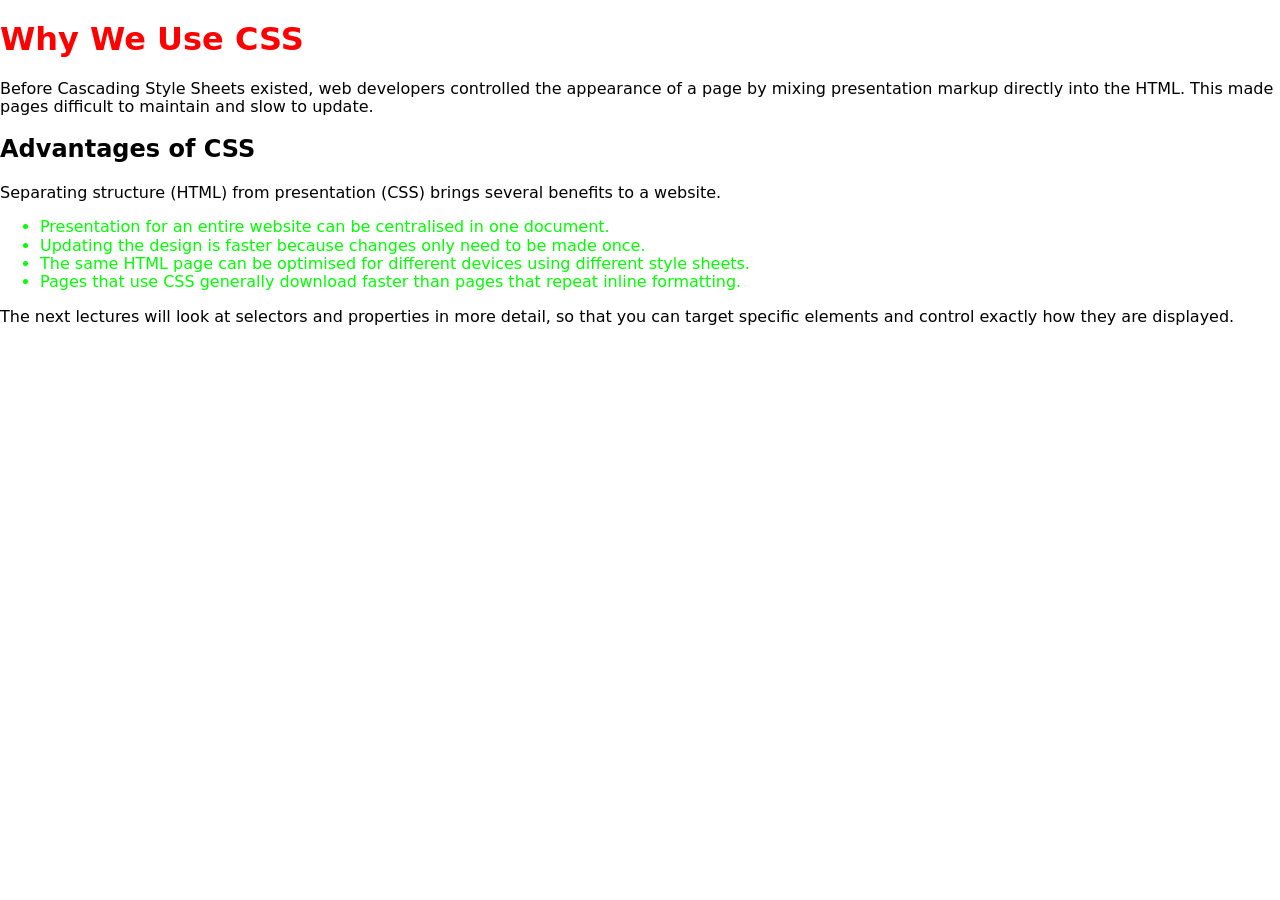
<file: CSS/CA6-CSS/index.html>
<!DOCTYPE html>

<!-- Initials. Surname (Student number) -->
<!-- CSIS1664 - Worksheet 6 -->
<!-- Filename: index.html -->

<html lang="en">
<head>
  <meta charset="utf-8">
  <title>Why We Use CSS</title>
  <!-- Task 6: link to the modern-normalize.css external style sheet here -->
  <link rel="stylesheet" href="styles/modern-normalize.css">
  <!-- Task 3: link your style.css external style sheet here -->
  <link rel="stylesheet" href="styles/style.css">
  <!-- Task 5: add your embedded style sheet here -->
   <style>
      h1 {color:#00ff00;}
   </style>
</head>
<body>

  <h1  style="color:#ff0000;"> Why We Use CSS</h1>

  <p>Before Cascading Style Sheets existed, web developers controlled the appearance of a page by mixing presentation markup directly into the HTML. This made pages difficult to maintain and slow to update.</p>

  <h2>Advantages of CSS</h2>

  <p>Separating structure (HTML) from presentation (CSS) brings several benefits to a website.</p>

  <ul>
    <li>Presentation for an entire website can be centralised in one document.</li>
    <li>Updating the design is faster because changes only need to be made once.</li>
    <li>The same HTML page can be optimised for different devices using different style sheets.</li>
    <li>Pages that use CSS generally download faster than pages that repeat inline formatting.</li>
  </ul>

  <p>The next lectures will look at selectors and properties in more detail, so that you can target specific elements and control exactly how they are displayed.</p>

</body>
</html>
</file>
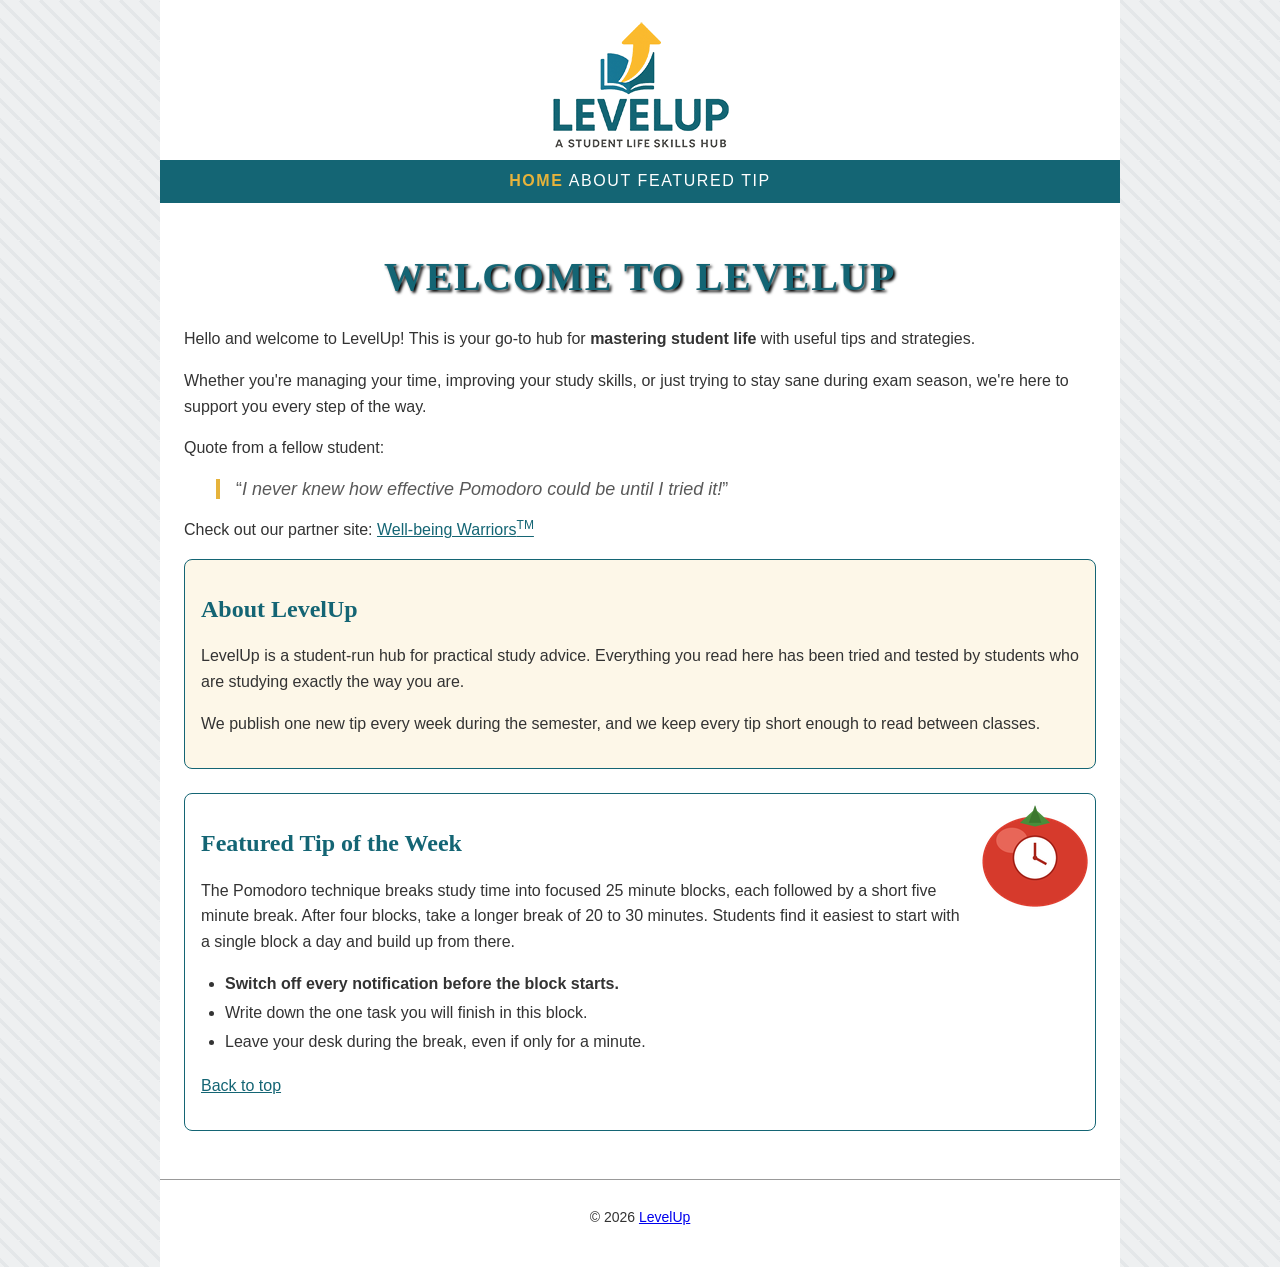
<file: CSS/LevelUp_Tutorial4/index.html>
<!DOCTYPE html>
<!-- CSIS1664 (Tutorial 4) -->
<!-- Initials. Surname (Student no.) -->
<!-- Filename: index.html -->
<html lang="en">
<head>
    <meta charset="utf-8">
    <meta name="author" content="Your Full Name">
    <title>LevelUp | Home</title>
    <link rel="stylesheet" href="styles/modern-normalize.css">
    <link rel="stylesheet" href="styles/levelup.css">
</head>
<body>

<div id="wrapper">

    <header id="top">
        <img src="images/logo.png" alt="LevelUp logo" width="221" height="140">
    </header>

    <nav>
        <span class="current">Home</span>
        <a href="#about">About</a>
        <a href="#featured">Featured Tip</a>
    </nav>

    <main>
        <h1>Welcome to LevelUp</h1>

        <p>Hello and welcome to LevelUp! This is your go-to hub for <strong>mastering student life</strong> with useful tips and strategies.</p>

        <p>Whether you're managing your time, improving your study skills, or just trying to stay sane during exam season, we're here to support you every step of the way.</p>

        <p>Quote from a fellow student:</p>

        <blockquote class="quote"><q><em>I never knew how effective Pomodoro could be until I tried it!</em></q></blockquote>

        <p>Check out our partner site: <a href="https://www.wellbeingwarriors.co.za">Well-being Warriors<sup>TM</sup></a></p>

        <section id="about">
            <h2>About LevelUp</h2>

            <p>LevelUp is a student-run hub for practical study advice. Everything you read here has been tried and tested by students who are studying exactly the way you are.</p>

            <p>We publish one new tip every week during the semester, and we keep every tip short enough to read between classes.</p>
        </section>

        <section id="featured">
            <h2>Featured Tip of the Week</h2>

            <p>The Pomodoro technique breaks study time into focused 25 minute blocks, each followed by a short five minute break. After four blocks, take a longer break of 20 to 30 minutes. Students find it easiest to start with a single block a day and build up from there.</p>

            <ul class="tips">
                <li>Switch off every notification before the block starts.</li>
                <li>Write down the one task you will finish in this block.</li>
                <li>Leave your desk during the break, even if only for a minute.</li>
            </ul>

            <p><a href="#top">Back to top</a></p>
        </section>
    </main>

    <footer>
        <p>&copy; 2026 <a href="index.html">LevelUp</a></p>
    </footer>

</div>

</body>
</html>
</file>
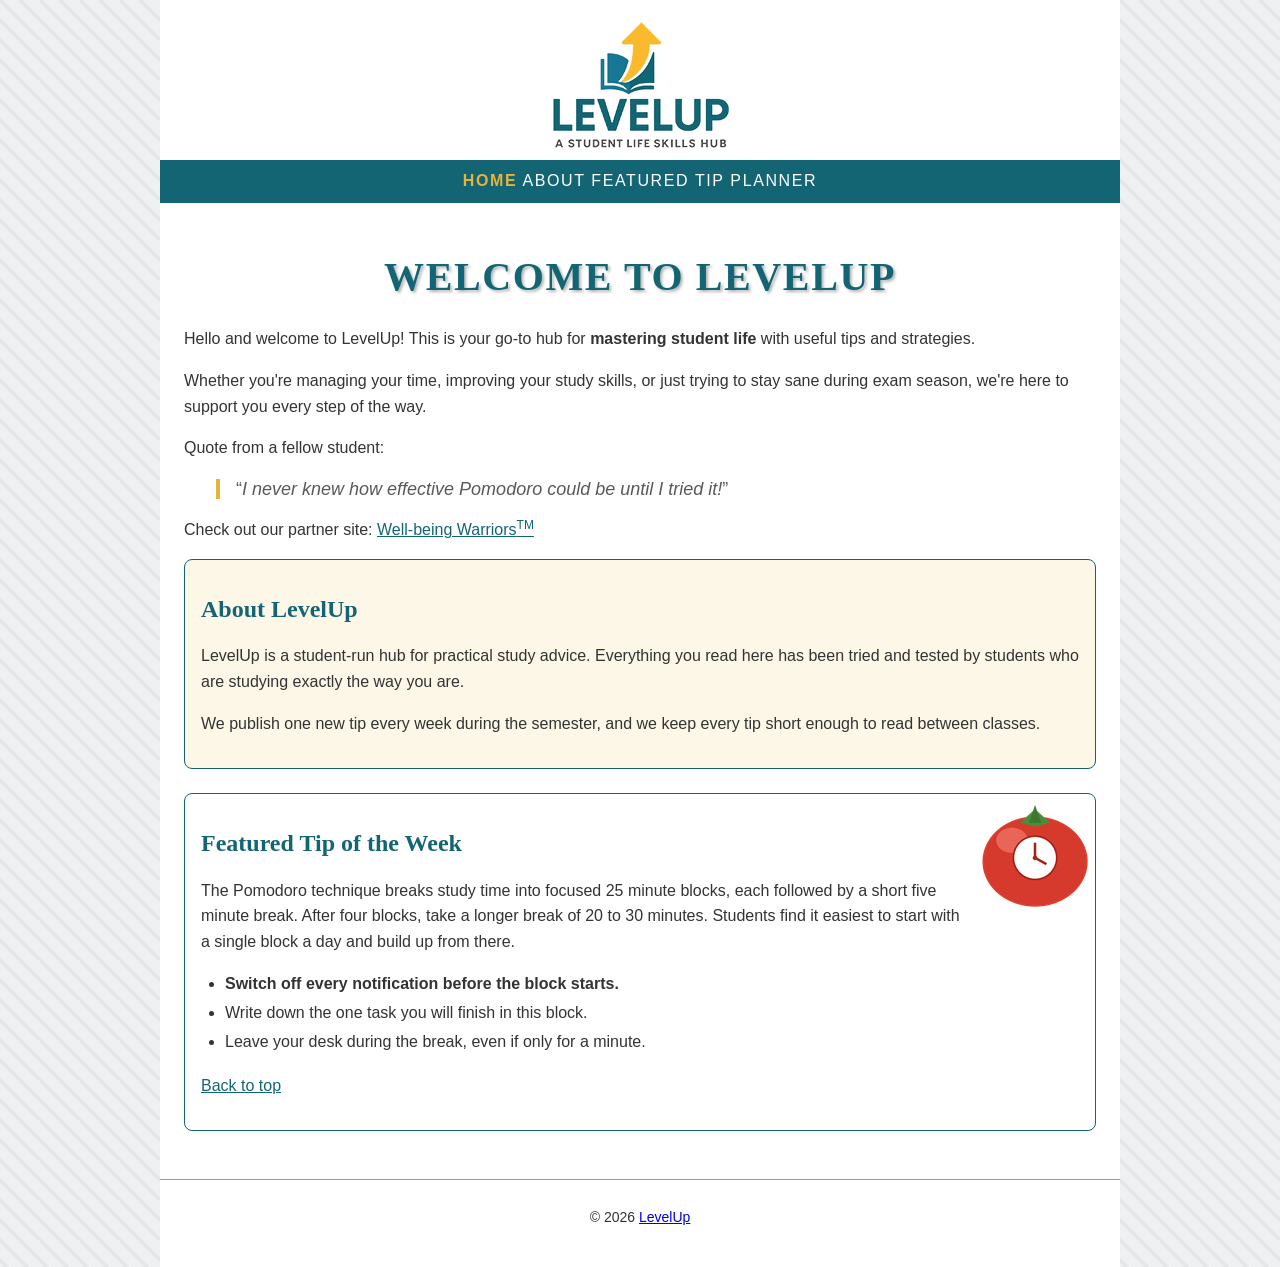
<file: CSS/LevelUp_Tutorial7/index.html>
<!DOCTYPE html>
<!-- CSIS1664 (Tutorial 7) -->
<!-- Initials. Surname (Student no.) -->
<!-- Filename: index.html -->
<html lang="en">
<head>
    <meta charset="utf-8">
    <meta name="author" content="Your Full Name">
    <title>LevelUp | Home</title>
    <link rel="stylesheet" href="styles/modern-normalize.css">
    <link rel="stylesheet" href="styles/levelup.css">
</head>
<body>

<div id="wrapper">

    <header id="top">
        <img src="images/logo.png" alt="LevelUp logo" width="221" height="140">
    </header>

    <nav>
        <span class="current">Home</span>
        <a href="#about">About</a>
        <a href="#featured">Featured Tip</a>
        <a href="planner.html">Planner</a>
    </nav>

    <main>
        <h1>Welcome to LevelUp</h1>

        <p>Hello and welcome to LevelUp! This is your go-to hub for <strong>mastering student life</strong> with useful tips and strategies.</p>

        <p>Whether you're managing your time, improving your study skills, or just trying to stay sane during exam season, we're here to support you every step of the way.</p>

        <p>Quote from a fellow student:</p>

        <blockquote class="quote"><q><em>I never knew how effective Pomodoro could be until I tried it!</em></q></blockquote>

        <p>Check out our partner site: <a href="https://www.wellbeingwarriors.co.za">Well-being Warriors<sup>TM</sup></a></p>

        <section id="about">
            <h2>About LevelUp</h2>

            <p>LevelUp is a student-run hub for practical study advice. Everything you read here has been tried and tested by students who are studying exactly the way you are.</p>

            <p>We publish one new tip every week during the semester, and we keep every tip short enough to read between classes.</p>
        </section>

        <section id="featured">
            <h2>Featured Tip of the Week</h2>

            <p>The Pomodoro technique breaks study time into focused 25 minute blocks, each followed by a short five minute break. After four blocks, take a longer break of 20 to 30 minutes. Students find it easiest to start with a single block a day and build up from there.</p>

            <ul class="tips">
                <li>Switch off every notification before the block starts.</li>
                <li>Write down the one task you will finish in this block.</li>
                <li>Leave your desk during the break, even if only for a minute.</li>
            </ul>

            <p><a href="#top">Back to top</a></p>
        </section>
    </main>

    <footer>
        <p>&copy; 2026 <a href="index.html">LevelUp</a></p>
    </footer>

</div>

</body>
</html>
</file>
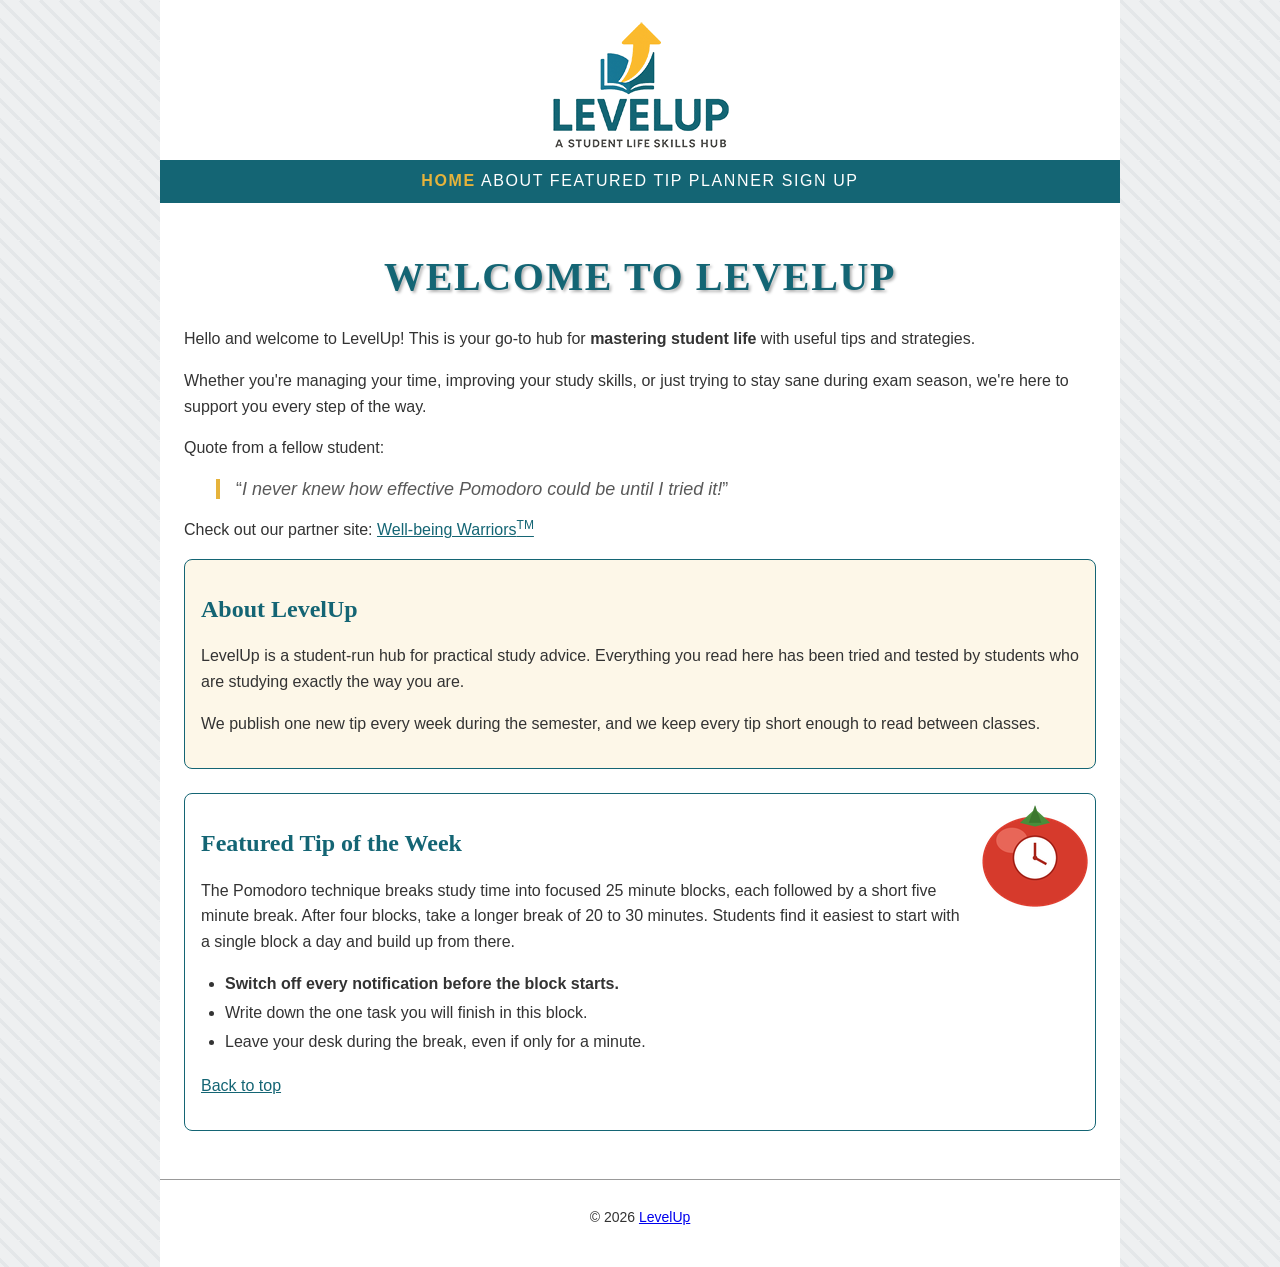
<file: CSS/LevelUp_Tutorial8/index.html>
<!DOCTYPE html>
<!-- CSIS1664 (Tutorial 8) -->
<!-- Initials. Surname (Student no.) -->
<!-- Filename: index.html -->
<html lang="en">
<head>
    <meta charset="utf-8">
    <meta name="author" content="Your Full Name">
    <title>LevelUp | Home</title>
    <link rel="stylesheet" href="styles/modern-normalize.css">
    <link rel="stylesheet" href="styles/levelup.css">
</head>
<body>

<div id="wrapper">

    <header id="top">
        <img src="images/logo.png" alt="LevelUp logo" width="221" height="140">
    </header>

    <nav>
        <span class="current">Home</span>
        <a href="#about">About</a>
        <a href="#featured">Featured Tip</a>
        <a href="planner.html">Planner</a>
        <a href="signup.html">Sign up</a>
    </nav>

    <main>
        <h1>Welcome to LevelUp</h1>

        <p>Hello and welcome to LevelUp! This is your go-to hub for <strong>mastering student life</strong> with useful tips and strategies.</p>

        <p>Whether you're managing your time, improving your study skills, or just trying to stay sane during exam season, we're here to support you every step of the way.</p>

        <p>Quote from a fellow student:</p>

        <blockquote class="quote"><q><em>I never knew how effective Pomodoro could be until I tried it!</em></q></blockquote>

        <p>Check out our partner site: <a href="https://www.wellbeingwarriors.co.za">Well-being Warriors<sup>TM</sup></a></p>

        <section id="about">
            <h2>About LevelUp</h2>

            <p>LevelUp is a student-run hub for practical study advice. Everything you read here has been tried and tested by students who are studying exactly the way you are.</p>

            <p>We publish one new tip every week during the semester, and we keep every tip short enough to read between classes.</p>
        </section>

        <section id="featured">
            <h2>Featured Tip of the Week</h2>

            <p>The Pomodoro technique breaks study time into focused 25 minute blocks, each followed by a short five minute break. After four blocks, take a longer break of 20 to 30 minutes. Students find it easiest to start with a single block a day and build up from there.</p>

            <ul class="tips">
                <li>Switch off every notification before the block starts.</li>
                <li>Write down the one task you will finish in this block.</li>
                <li>Leave your desk during the break, even if only for a minute.</li>
            </ul>

            <p><a href="#top">Back to top</a></p>
        </section>
    </main>

    <footer>
        <p>&copy; 2026 <a href="index.html">LevelUp</a></p>
    </footer>

</div>

</body>
</html>
</file>
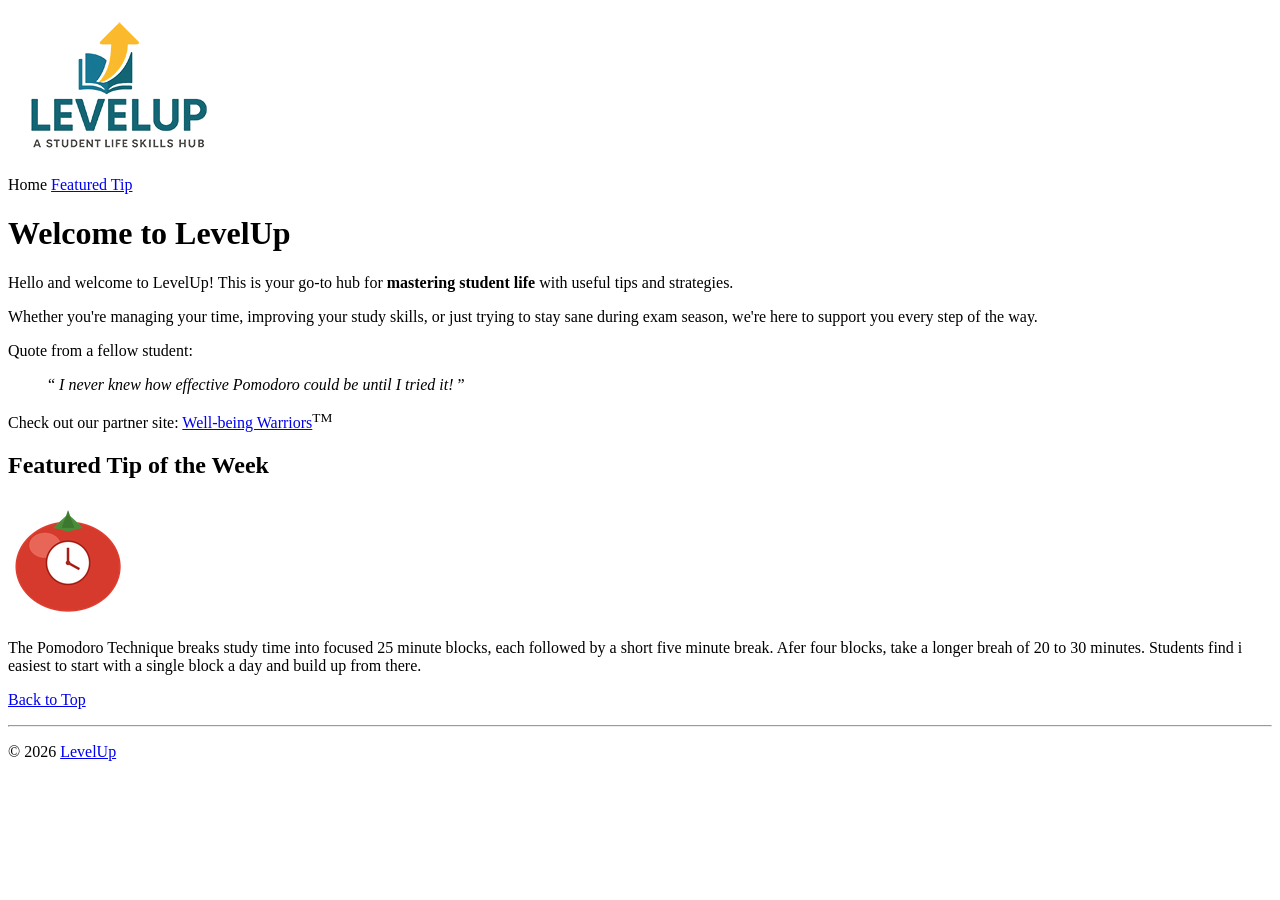
<file: HTML/LevelUp/index.html>
<!DOCTYPE html>
<html lang ="en">

<head>
 <meta charset="UTF-8">
 <meta name="author" content="Ivy Mutodi">
 <title>LevelUp – Home</title>
</head>

<body>
   <header id="top">
     <p>
    
     <img src ="images/logo.png" alt="LevelUp Logo">

    </p> 
    </header>

   <nav>
         Home
         <a href="#featured">Featured Tip</a> 
    </nav>

<main>
    <h1>Welcome to LevelUp</h1>

   <p> Hello and welcome to LevelUp! This is your go-to hub for 
    <strong>mastering student life</strong> 
    with useful tips and strategies.
    </p>

   <p> Whether you're managing your time, improving your study skills, 
    or just trying to stay sane during exam season, 
    we're here to support you every step of the way.
    </p>

    <p>Quote from a fellow student:</p>

   <blockquote>
     <q>
        <em> I never knew how effective Pomodoro could 
         be until I tried it!
        </em>
     </q>
    </blockquote>

    <p>Check out our partner site:
     <a href="https://tinyurl.com/wbwarriors ">Well-being Warriors</a><sup>TM</sup>

   <section id="featured">
    <h2> Featured Tip of the Week </h2>
    
    <img src="images/pomodoro.png" alt="A tomato-shaped kitchen timer" width="120" height="120">
   <p>
      The Pomodoro Technique breaks study time into focused 25 minute blocks, 
      each followed by a short five minute break. Afer four blocks, take a longer breah of 20 to 30 minutes. Students find i easiest to start with a single block a day and build up from there.
    </p>
    <p> <a href=#top>Back to Top</a> </p>
    </section>
</main>
<footer>
    <hr>
<!-- Page footer -->
    <p>
      &copy;
      2026
      <a href="mailto:info@levelup.co.za">LevelUp</a>
    </p>
</footer>
        
</body>
</html>
</file>
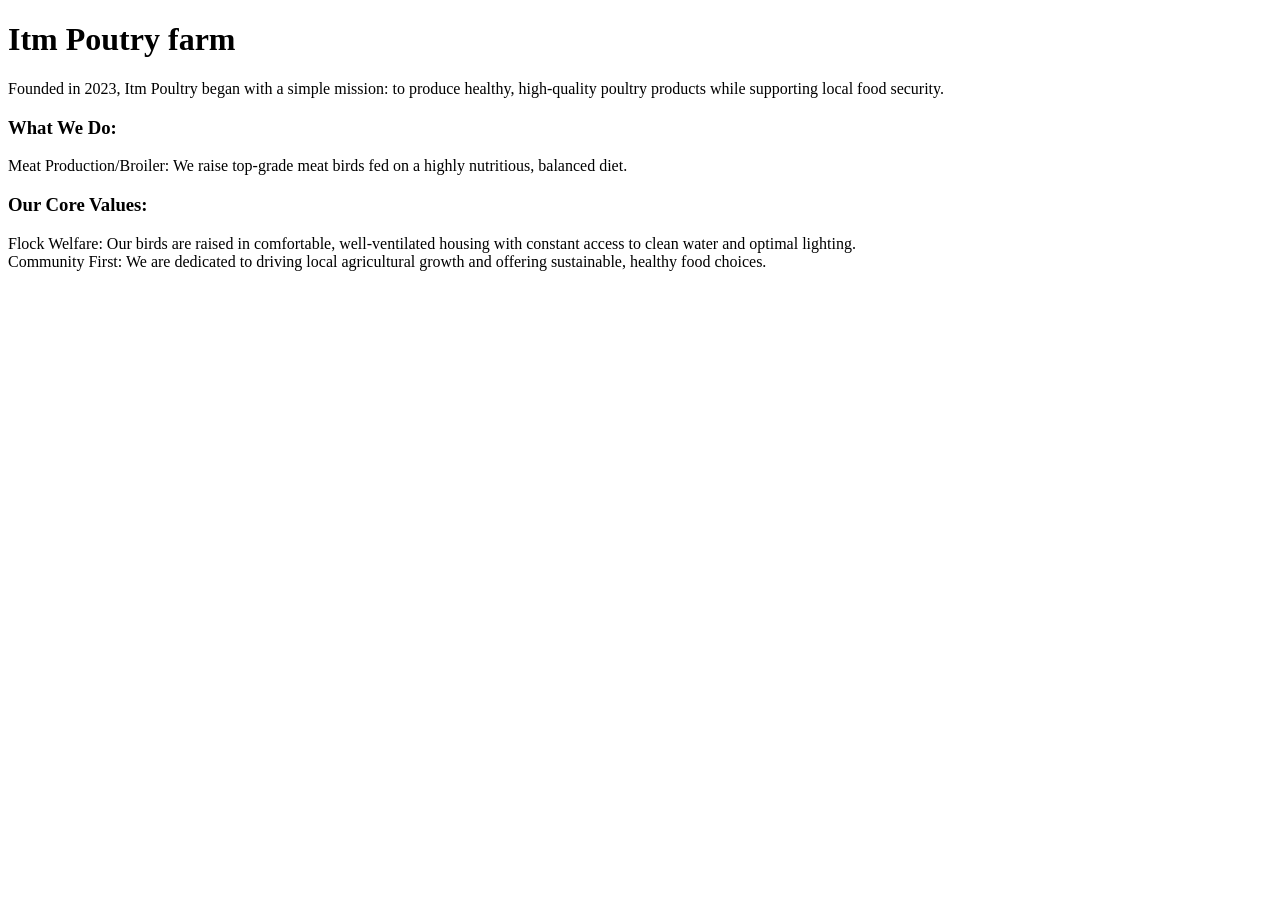
<file: HTML/myindex.html>
<!DOCTYPE html>
<html lang="en">
<head>
    <title>Itm poultry farm</title>
</head>
<body>
    <h1>Itm Poutry farm</h1>

    <p>Founded in 2023, Itm Poultry began with a simple mission: to produce healthy, high-quality poultry products while supporting local food security.
        
    <h3>What We Do:</h3>
        <p> Meat Production/Broiler:
         We raise top-grade meat birds fed on a highly nutritious, balanced diet.</p>
    <h3>Our Core Values:</h3>
         <p>Flock Welfare: Our birds are raised in comfortable, well-ventilated housing with constant access to clean water and optimal lighting.
        <br>Community First: We are dedicated to driving local agricultural growth and offering sustainable, healthy food choices.</p>
</body>
</html>
</file>
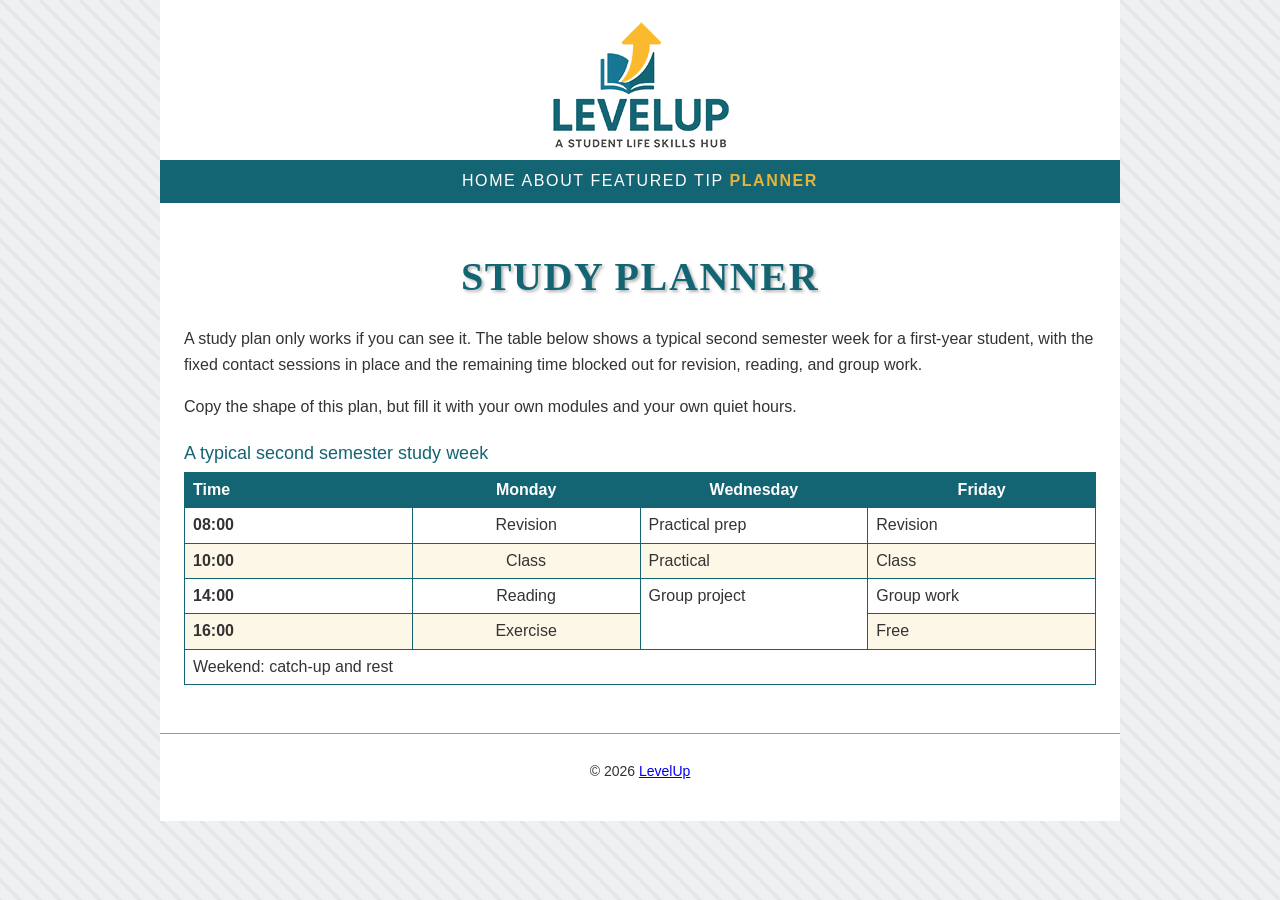
<file: CSS/LevelUp_Tutorial7/planner.html>
<!DOCTYPE html>
<!-- CSIS1664 (Tutorial 7) -->
<!-- Initials. Surname (Student no.) -->
<!-- Filename: planner.html -->
<html lang="en">
<head>
    <meta charset="utf-8">
    <meta name="author" content="Your Full Name">
    <title>LevelUp | Study Planner</title>
    <link rel="stylesheet" href="styles/modern-normalize.css">
    <link rel="stylesheet" href="styles/levelup.css">
</head>
<body>

<div id="wrapper">

    <header id="top">
        <img src="images/logo.png" alt="LevelUp logo" width="221" height="140">
    </header>

    <nav>
        <a href="index.html">Home</a>
        <a href="index.html#about">About</a>
        <a href="index.html#featured">Featured Tip</a>
        <span class="current">Planner</span>
    </nav>

    <main>
        <h1>Study Planner</h1>

        <p>A study plan only works if you can see it. The table below shows a typical second semester week for a first-year student, with the fixed contact sessions in place and the remaining time blocked out for revision, reading, and group work.</p>

        <p>Copy the shape of this plan, but fill it with your own modules and your own quiet hours.</p>
        <figure>
            <figcaption>
                A typical second semester study week

            </figcaption>
            <table>
                <thead>
                    <tr>
                        <th>Time</th>
                        <th>Monday</th>
                        <th>Wednesday</th>
                        <th>Friday</th>
                    </tr>
                </thead>
                <tbody>
                    <tr>
                        <th>08:00</th>
                        <td>Revision</td>
                        <td>Practical prep</td>
                        <td>Revision</td>
                    </tr>
                    <tr>
                        <th>10:00</th>
                        <td>Class</td>
                        <td>Practical</td>
                        <td>Class</td>
                    </tr>
                    <tr>
                        <th>14:00</th>
                        <td>Reading</td>
                        <td rowspan="2">Group project</td>
                        <td>Group work</td>
                    </tr>
                    <tr>
                        <th>16:00</th>
                        <td>Exercise</td>
                        <td>Free</td>
                    </tr>
                    <tr>
                        <td colspan="4">Weekend: catch-up and rest</td>
                    </tr>
                </tbody>
            </table>
        </figure>

    </main>

    <footer>
        <p>&copy; 2026 <a href="index.html">LevelUp</a></p>
    </footer>

</div>

</body>
</html>
</file>
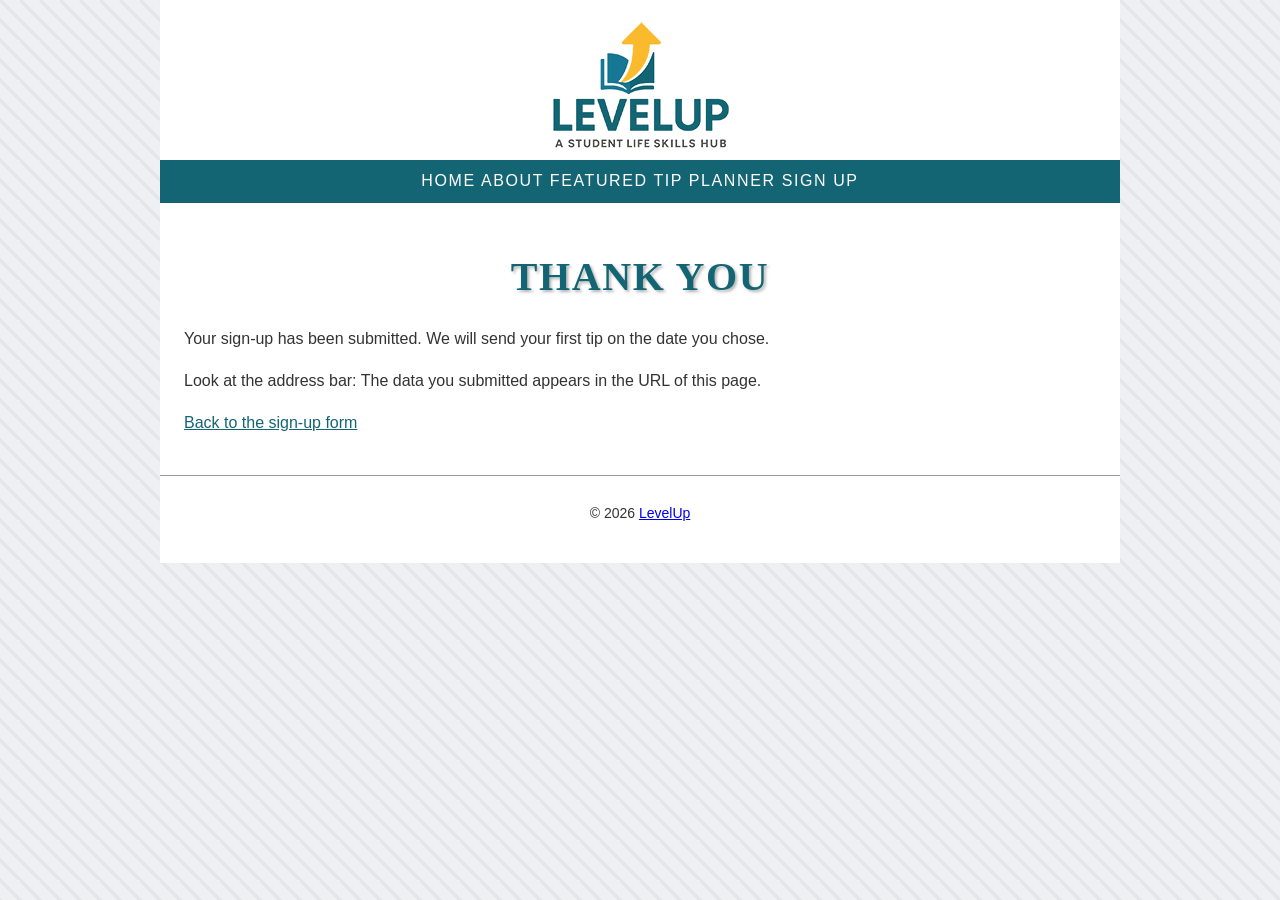
<file: CSS/LevelUp_Tutorial8/confirm.html>
<!DOCTYPE html>
<!-- CSIS1664 (Tutorial 8) -->
<!-- Initials. Surname (Student no.) -->
<!-- Filename: confirm.html -->
<html lang="en">
<head>
    <meta charset="utf-8">
    <meta name="author" content="Your Full Name">
    <title>LevelUp | Thank you</title>
    <link rel="stylesheet" href="styles/modern-normalize.css">
    <link rel="stylesheet" href="styles/levelup.css">
</head>
<body>

<div id="wrapper">

    <header id="top">
        <img src="images/logo.png" alt="LevelUp logo" width="221" height="140">
    </header>

    <nav>
        <a href="index.html">Home</a>
        <a href="index.html#about">About</a>
        <a href="index.html#featured">Featured Tip</a>
        <a href="planner.html">Planner</a>
        <a href="signup.html">Sign up</a>
    </nav>

    <main>
        <h1>Thank you</h1>

        <p>Your sign-up has been submitted. We will send your first tip on the date you chose.</p>

        <p>Look at the address bar: The data you submitted appears in the URL of this page.</p>

        <p><a href="signup.html">Back to the sign-up form</a></p>
    </main>

    <footer>
        <p>&copy; 2026 <a href="index.html">LevelUp</a></p>
    </footer>

</div>

</body>
</html>
</file>
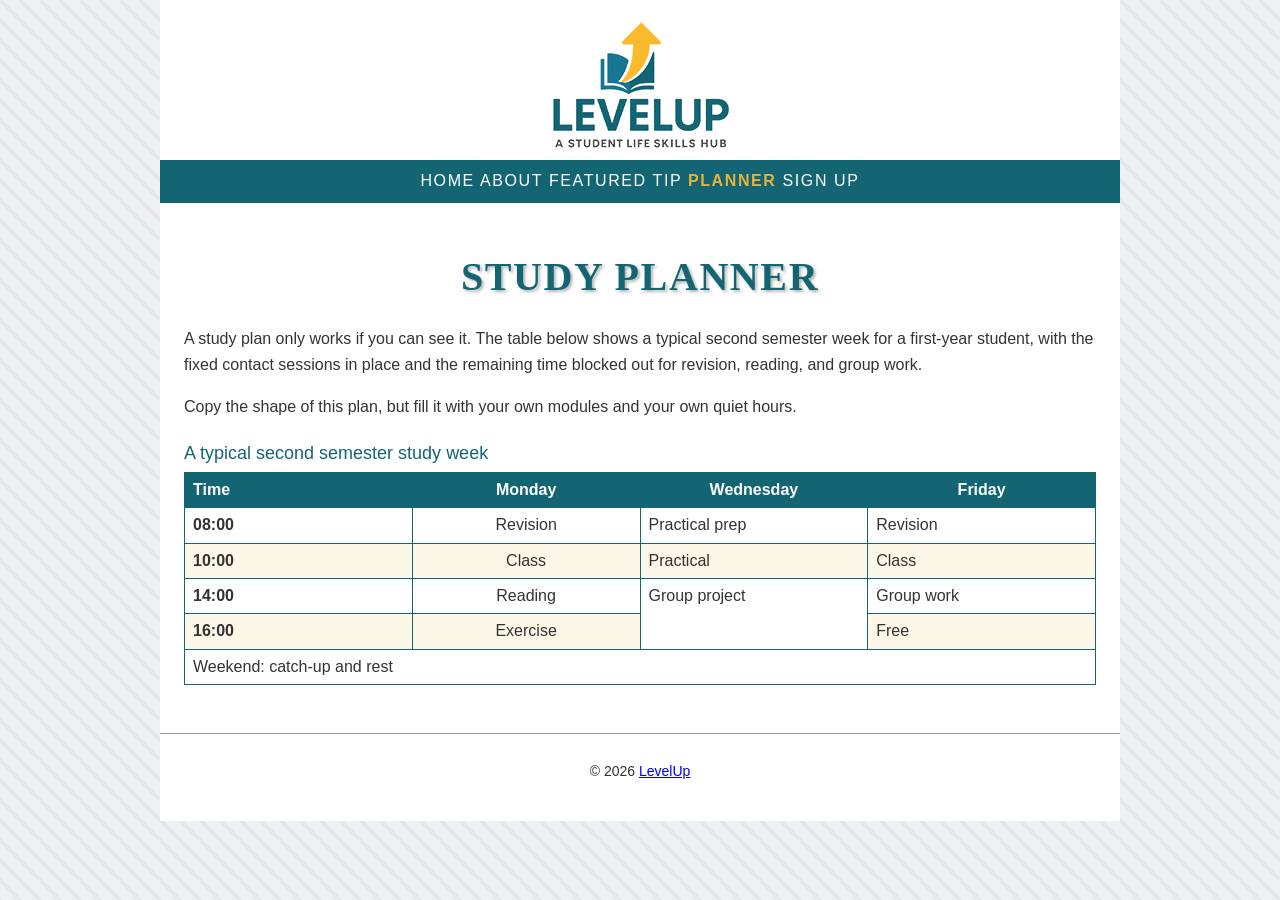
<file: CSS/LevelUp_Tutorial8/planner.html>
<!DOCTYPE html>
<!-- CSIS1664 (Tutorial 8) -->
<!-- Initials. Surname (Student no.) -->
<!-- Filename: planner.html -->
<html lang="en">
<head>
    <meta charset="utf-8">
    <meta name="author" content="Your Full Name">
    <title>LevelUp | Study Planner</title>
    <link rel="stylesheet" href="styles/modern-normalize.css">
    <link rel="stylesheet" href="styles/levelup.css">
</head>
<body>

<div id="wrapper">

    <header id="top">
        <img src="images/logo.png" alt="LevelUp logo" width="221" height="140">
    </header>

    <nav>
        <a href="index.html">Home</a>
        <a href="index.html#about">About</a>
        <a href="index.html#featured">Featured Tip</a>
        <span class="current">Planner</span>
        <a href="signup.html">Sign up</a>
    </nav>

    <main>
        <h1>Study Planner</h1>

        <p>A study plan only works if you can see it. The table below shows a typical second semester week for a first-year student, with the fixed contact sessions in place and the remaining time blocked out for revision, reading, and group work.</p>

        <p>Copy the shape of this plan, but fill it with your own modules and your own quiet hours.</p>

        <figure>

            <figcaption>A typical second semester study week</figcaption>

            <table>
                <thead>
                    <tr>
                        <th>Time</th>
                        <th>Monday</th>
                        <th>Wednesday</th>
                        <th>Friday</th>
                    </tr>
                </thead>

                <tbody>
                    <tr>
                        <th>08:00</th>
                        <td>Revision</td>
                        <td>Practical prep</td>
                        <td>Revision</td>
                    </tr>
                    <tr>
                        <th>10:00</th>
                        <td>Class</td>
                        <td>Practical</td>
                        <td>Class</td>
                    </tr>
                    <tr>
                        <th>14:00</th>
                        <td>Reading</td>
                        <td rowspan="2">Group project</td>
                        <td>Group work</td>
                    </tr>
                    <tr>
                        <th>16:00</th>
                        <td>Exercise</td>
                        <td>Free</td>
                    </tr>
                    <tr>
                        <td colspan="4">Weekend: catch-up and rest</td>
                    </tr>
                </tbody>
            </table>

        </figure>

    </main>

    <footer>
        <p>&copy; 2026 <a href="index.html">LevelUp</a></p>
    </footer>

</div>

</body>
</html>
</file>
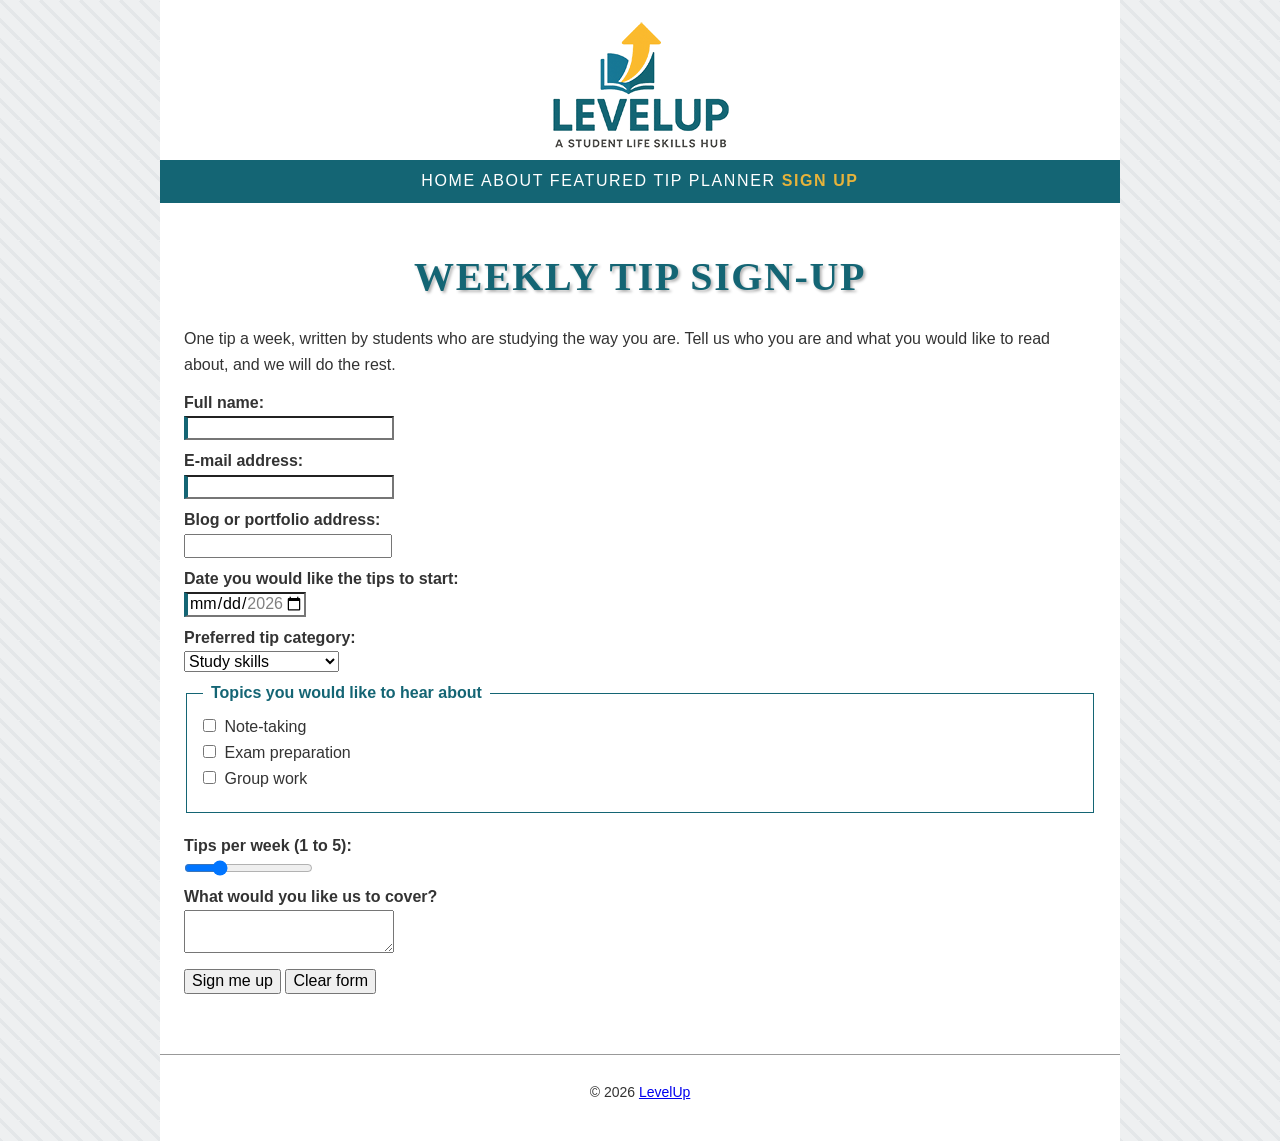
<file: CSS/LevelUp_Tutorial8/signup.html>
<!DOCTYPE html>
<!-- CSIS1664 (Tutorial 8) -->
<!-- Initials. Surname (Student no.) -->
<!-- Filename: signup.html -->
<html lang="en">
<head>
    <meta charset="utf-8">
    <meta name="author" content="Your Full Name">
    <title>LevelUp | Sign up</title>
    <link rel="stylesheet" href="styles/modern-normalize.css">
    <link rel="stylesheet" href="styles/levelup.css">
</head>
<body>

<div id="wrapper">

    <header id="top">
        <img src="images/logo.png" alt="LevelUp logo" width="221" height="140">
    </header>

    <nav>
        <a href="index.html">Home</a>
        <a href="index.html#about">About</a>
        <a href="index.html#featured">Featured Tip</a>
        <a href="planner.html">Planner</a>
        <span class="current">Sign up</span>
    </nav>

    <main>
        <h1>Weekly Tip Sign-up</h1>

        <p>One tip a week, written by students who are studying the way you are. Tell us who you are and what you would like to read about, and we will do the rest.</p>

        <!-- Code the sign-up form here -->
        
        <form id="signup-form" action="confirm.html" method="get">

            <div>
                <label for="fullname">Full name:</label>
                <input type="text" id="fullname" name="fullname" required>
            </div>

            <div>
                <label for="email">E-mail address:</label>
                <input type="email" id="email" name="email" required>
            </div>

            <div>
                <label for="blog">Blog or portfolio address:</label>
                <input type="url" id="blog" name="blog">
            </div>

            <div>
                <label for="startdate">Date you would like the tips to start:</label>
                <input type="date" id="startdate" name="startdate" min="2026-09-21" max="2026-11-06" required>
            </div>

            <div>
                <label for="category">Preferred tip category:</label>
                <select id="category" name="category">
                    <option value="time">Time management</option>
                    <option value="study" selected>Study skills</option>
                    <option value="wellbeing">Well-being</option>
                </select>
            </div>

            <fieldset>

                <legend>Topics you would like to hear about</legend>

                <div>
                    <input type="checkbox" id="topic1" name="topics" value="notes">
                    <label for="topic1">Note-taking</label>
                </div>

                <div>
                    <input type="checkbox" id="topic2" name="topics" value="exams">
                    <label for="topic2">Exam preparation</label>
                </div>

                <div>
                    <input type="checkbox" id="topic3" name="topics" value="groups">
                    <label for="topic3">Group work</label>
                </div>

            </fieldset>

            <div>
                <label for="frequency">Tips per week (1 to 5):</label>
                <input type="range" id="frequency" name="frequency" min="1" max="5" step="1" value="2">
            </div>

            <div>
                <label for="requests">What would you like us to cover?</label>
                <textarea id="requests" name="requests"></textarea>
            </div>

            <div>
                <input type="submit" id="submit-signup" name="submit-signup" value="Sign me up">
                <input type="reset" id="clear-signup" name="clear-signup" value="Clear form">
            </div>

        </form>
    </main>

    <footer>
        <p>&copy; 2026 <a href="index.html">LevelUp</a></p>
    </footer>

</div>

</body>
</html>
</file>
<file: CSS/CA6-CSS/styles/style.css>
/* 
    Initials. Surname (Student number)
    CSIS1664 (2026) - Class Activity 6
    Filename: style.css
*/

/* Write your rules below .... */
h1 {color: #0000ff;}
/*h2 {font-size: 20pt;} /* absolute size*/
h2 {font-size: 1.5em;} /*relative size*/

li {color:#00ff00;}
</file>
<file: CSS/LevelUp_Tutorial4/styles/levelup.css>
/* ============================================================
   LevelUp website
   CSIS1664 (Tutorial 4): External style sheet
   Author: Initials. Surname (Student no.)
   Filename: levelup.css
   ============================================================ */


/* ============================================================
   1. General CSS rules
   ============================================================ */
   body { 
      font-family: Verdana, Geneva, sans-serif;
      font-size: 1rem;
      color: #333333;
      background-color: #eef0f1;
      background-image: url("../images/pattern.png");
      background-repeat: repeat;



   }
   h1 {
     font-family: Georgina, Times New Roman, serif;
     font-size: 2.5rem;
     font-weight: bold;
     text-transform: uppercase;
     letter-spacing: 0.1rem;
     text-align: center;
     color: #146574;
     text-shadow: 2px 2px 3px rgba(0,0,0,3);

   }
   h2{
      font-family: Georgina, Times New Roman, serif;
      font-size: 1.5rem;
      color: #146574;
   }
   p{
      line-height: 1.6;
   }



/* ============================================================
   2. Style classes
   ============================================================ */
.quote{
   font-size:1.125rem;
   color:hsl(0, 0%, 35%);
   margin-left: 2rem;
   padding-left:1rem;
   border-left: 4px solid #e6b33b;
}

.current {
   color:#e6b33b;
   font-weight: bold;
}
.tips{
   margin-top: 1rem;
   padding-left:1.5rem;
}
.tips li
{
   line-height:1.8;

}
.tips li:first-child{
 font-weight:bold;
}

/* ============================================================
   3. Sections and divisions
   ============================================================ */

div#wrapper{
   width:60rem;
   margin: 0 auto;
   background-color: #ffffff;

}
header{
   text-align: center;
  padding-top:1rem;

}
nav{
   text-align:center;
   text-transform: uppercase;
   letter-spacing: 0.1rem;
   padding: 0.75rem;
   background-color:#146574;

}
nav a {
 color:#ffffff;
 text-decoration:none;


}
nav a:hover{
   color: #e6b33b;
}
main{
   padding:1.5rem;

}
main a:link{
   color:#146574;
}

main a:visited{
   color:#6a3d9a;

}
main a:hover{
   color:#e6b33b;
}
main a:active{
   color: #c0392b;
}
section#about, section#featured{
   padding:1rem;
   margin-bottom:1.5rem;
   border: 1px solid #146574;
   border-radius:8px;
}
section#about{
   background-color: hsl(43, 84%, 95%);
}
section#about p:first-child::first-letter{
  font-size:2rem;
  font-weight:bold;
  color:#146574;
}
section#featured{
   padding-right: 8rem;
   background-image: url("../images/pomodoro.png");
   background-repeat: no-repeat;
   background-position: right top;



}
footer{
   text-align:center;
   font-size:0.875rem;
   padding-top:0.75rem;
   padding-bottom:1.5rem;
   border-top:1px solid #999999;

}
/* ============================================================
   Backgrounds: Added
   ============================================================ */
</file>
<file: CSS/LevelUp_Tutorial7/styles/levelup.css>
/* ============================================================
   LevelUp website
   CSIS1664 (Tutorial 7): External style sheet
   Author: Initials. Surname (Student no.)
   Filename: levelup.css
   ============================================================ */


/* ============================================================
   1. General CSS rules
   ============================================================ */

body {
    font-family: Verdana, Geneva, sans-serif;
    font-size: 1rem;
    color: #333333;
    background-color: #eef0f1;
    background-image: url("../images/pattern.png");
    background-repeat: repeat;
}

h1 {
    font-family: Georgia, "Times New Roman", serif;
    font-size: 2.5rem;
    font-weight: bold;
    text-transform: uppercase;
    letter-spacing: 0.1rem;
    text-align: center;
    color: #146574;
    text-shadow: 2px 2px 3px rgba(0, 0, 0, 0.3);
}

h2 {
    font-family: Georgia, "Times New Roman", serif;
    font-size: 1.5rem;
    color: #146574;
}

p {
    line-height: 1.6;
}


/* Step 7: All figure elements (create a new rule)
   - A margin of 1.5rem at the top and bottom, and no margin at the left
     and right, using a single shorthand declaration. */
figure{
    margin: 1.5rem 0;
}

/* Step 8: All figure captions (create a new rule)
   - A font size of 1.125rem
   - A text colour of #146574
   - A margin of 0.5rem at the bottom only. */
figcaption {
    font-size: 1.125rem;
    color: #146574;
    margin-bottom:0.5rem;
}

/* Step 9: All tables (create a new rule)
   - A width of 100%
   - Every cell must be given the same width, even though no width is
     specified for any individual cell.
   - The borders of the cells must be collapsed into a single border. */
table{
    width:100%;
    table-layout:fixed;
    border-collapse:collapse;
}

/* Step 10: All table header cells AND all table data cells (create a new
   rule)
   - Padding of 0.5rem on all four sides.
   - A solid border of 1px in the colour #146574
   - The contents of the cell aligned to the top of the cell. */
th,td{
    padding:0.5rem;
    border: 1px solid #146574;
    vertical-align:top;

}

/* Step 11: All table header cells inside the thead element (create a new
   rule)
   - A background colour of #146574
   - A text colour of #ffffff */
thead th {
    background-color: #146574;
    color: #ffffff;
}

/* Step 12: Only the first cell of every row, whether it is a header cell
   or a data cell (create a new rule)
   - Left aligned text. */

th:first-child, td:first-child{
    text-align:left;
}

/* Step 13: Only the second cell of every row, whether it is a header
   cell or a data cell (create a new rule)
   - Centred text. */

th:nth-child(2) , td:nth-child(2){
    text-align:center;
}
/* Step 14: Every even-numbered row inside the tbody element (create a
   new rule)
   - A background colour of hsl(43, 84%, 95%) */

tbody tr:nth-child(even) {
    background-color: hsl(43, 84%, 95%);
}

/* ============================================================
   2. Style classes
   ============================================================ */

.quote {
    font-size: 1.125rem;
    color: hsl(0, 0%, 35%);
    margin-left: 2rem;
    padding-left: 1rem;
    border-left: 4px solid #e6b33b;
}

.current {
    color: #e6b33b;
    font-weight: bold;
}

.tips {
    margin-top: 1rem;
    padding-left: 1.5rem;
}

.tips li {
    line-height: 1.8;
}

.tips li:first-child {
    font-weight: bold;
}


/* ============================================================
   3. Sections and divisions
   ============================================================ */

div#wrapper {
    width: 60rem;
    margin: 0 auto;
    background-color: #ffffff;
}

header {
    text-align: center;
    padding-top: 1rem;
}

nav {
    text-align: center;
    text-transform: uppercase;
    letter-spacing: 0.1rem;
    padding: 0.75rem;
    background-color: #146574;
}

nav a {
    color: #ffffff;
    text-decoration: none;
}

nav a:hover {
    color: #e6b33b;
}

main {
    padding: 1.5rem;
}

main a:link {
    color: #146574;
}

main a:visited {
    color: #6a3d9a;
}

main a:hover {
    color: #e6b33b;
}

main a:active {
    color: #c0392b;
}

section#about,
section#featured {
    padding: 1rem;
    margin-bottom: 1.5rem;
    border: 1px solid #146574;
    border-radius: 8px;
}

section#about {
    background-color: hsl(43, 84%, 95%);
}

section#about p:first-child::first-letter {
    font-size: 2rem;
    font-weight: bold;
    color: #146574;
}

section#featured {
    padding-right: 8rem;
    background-image: url("../images/pomodoro.png");
    background-repeat: no-repeat;
    background-position: right top;
}

footer {
    text-align: center;
    font-size: 0.875rem;
    padding-top: 0.75rem;
    padding-bottom: 1.5rem;
    border-top: 1px solid #999999;
}
</file>
<file: CSS/LevelUp_Tutorial8/styles/levelup.css>
/* ============================================================
   LevelUp website
   CSIS1664 (Tutorial 8): External style sheet (MEMO)
   Author: Initials. Surname (Student no.)
   Filename: levelup.css
   ============================================================ */


/* ============================================================
   1. General CSS rules
   ============================================================ */

body {
    font-family: Verdana, Geneva, sans-serif;
    font-size: 1rem;
    color: #333333;
    background-color: #eef0f1;
    background-image: url("../images/pattern.png");
    background-repeat: repeat;
}

h1 {
    font-family: Georgia, "Times New Roman", serif;
    font-size: 2.5rem;
    font-weight: bold;
    text-transform: uppercase;
    letter-spacing: 0.1rem;
    text-align: center;
    color: #146574;
    text-shadow: 2px 2px 3px rgba(0, 0, 0, 0.3);
}

h2 {
    font-family: Georgia, "Times New Roman", serif;
    font-size: 1.5rem;
    color: #146574;
}

p {
    line-height: 1.6;
}


figure {
    margin: 1.5rem 0;
}

figcaption {
    font-size: 1.125rem;
    color: #146574;
    margin-bottom: 0.5rem;
}

table {
    width: 100%;
    table-layout: fixed;
    border-collapse: collapse;
}

th,
td {
    padding: 0.5rem;
    border: 1px solid #146574;
    vertical-align: top;
}

thead th {
    background-color: #146574;
    color: #ffffff;
}

th:first-child,
td:first-child {
    text-align: left;
}

th:nth-child(2),
td:nth-child(2) {
    text-align: center;
}

tbody tr:nth-child(even) {
    background-color: hsl(43, 84%, 95%);
}


/* Step 9: The form element (create a new rule)
   - A margin of 1.5rem at the bottom only. */
form{
    margin-bottom: 1.5rem;
}

/* Step 10: All labels (create a new rule)
   - Displayed as a block
   - Bold
   - A margin of 0.25rem below it. */
label{
    display:block;
    font-weight:bold;
    margin-bottom:0.25rem;
}

/* Step 11: All input, select, and textarea elements (create a new
   rule)
   - A font family inherited from the parent element
   - A font size of 1rem
   - A margin of 0.75rem below it. */

input, select, textarea{
    font-family:inherit;
    font-size:1rem;
    margin-bottom:0.75rem;;
}
/* Step 12: The label that follows immediately after a check box
   (create a new rule)
   - Displayed inline
   - A normal font weight
   - A margin of 0.25rem to its left only. */
input[type="checkbox"] + label{
    display:inline;
    font-weight:normal;
    margin-left:0.25rem;
}

/* Step 13: All fieldset elements (create a new rule)
   - A 1px solid border in the colour #146574
   - Padding of 1rem on all four sides
   - A margin of 1.5rem at the bottom only. */
fieldset{
    border:1px solid #146574;
    padding:1rem;
    margin-bottom:1.5rem;
}

/* Step 14: All legend elements (create a new rule)
   - A text colour of #146574
   - Bold
   - Padding of 0.5rem on the left and the right only. */

legend{
    color:#146574;
    font-weight:bold;
    padding-left:0.5rem;
    padding-right:0.5rem;
}
/* Step 15: Only the input elements that are compulsory (create a
   new rule)
   - A 4px solid border on the left only, in the colour #146574. */
   input:required{
    border-left:4px solid #146574;
   }

/* Step 16: All input, select, and textarea elements that have the
   focus (create a new rule)
   - A 3px solid outline in the colour #e6b33b
   - An outline offset of 2px. */

input:focus , select:focus, textarea:focus{
    outline:3px solid #e6b33b;
    outline-offset:2px;
}
/* ============================================================
   2. Style classes
   ============================================================ */

.quote {
    font-size: 1.125rem;
    color: hsl(0, 0%, 35%);
    margin-left: 2rem;
    padding-left: 1rem;
    border-left: 4px solid #e6b33b;
}

.current {
    color: #e6b33b;
    font-weight: bold;
}

.tips {
    margin-top: 1rem;
    padding-left: 1.5rem;
}

.tips li {
    line-height: 1.8;
}

.tips li:first-child {
    font-weight: bold;
}


/* ============================================================
   3. Sections and divisions
   ============================================================ */

div#wrapper {
    width: 60rem;
    margin: 0 auto;
    background-color: #ffffff;
}

header {
    text-align: center;
    padding-top: 1rem;
}

nav {
    text-align: center;
    text-transform: uppercase;
    letter-spacing: 0.1rem;
    padding: 0.75rem;
    background-color: #146574;
}

nav a {
    color: #ffffff;
    text-decoration: none;
}

nav a:hover {
    color: #e6b33b;
}

main {
    padding: 1.5rem;
}

main a:link {
    color: #146574;
}

main a:visited {
    color: #6a3d9a;
}

main a:hover {
    color: #e6b33b;
}

main a:active {
    color: #c0392b;
}

section#about,
section#featured {
    padding: 1rem;
    margin-bottom: 1.5rem;
    border: 1px solid #146574;
    border-radius: 8px;
}

section#about {
    background-color: hsl(43, 84%, 95%);
}

section#about p:first-child::first-letter {
    font-size: 2rem;
    font-weight: bold;
    color: #146574;
}

section#featured {
    padding-right: 8rem;
    background-image: url("../images/pomodoro.png");
    background-repeat: no-repeat;
    background-position: right top;
}

footer {
    text-align: center;
    font-size: 0.875rem;
    padding-top: 0.75rem;
    padding-bottom: 1.5rem;
    border-top: 1px solid #999999;
}
</file>
